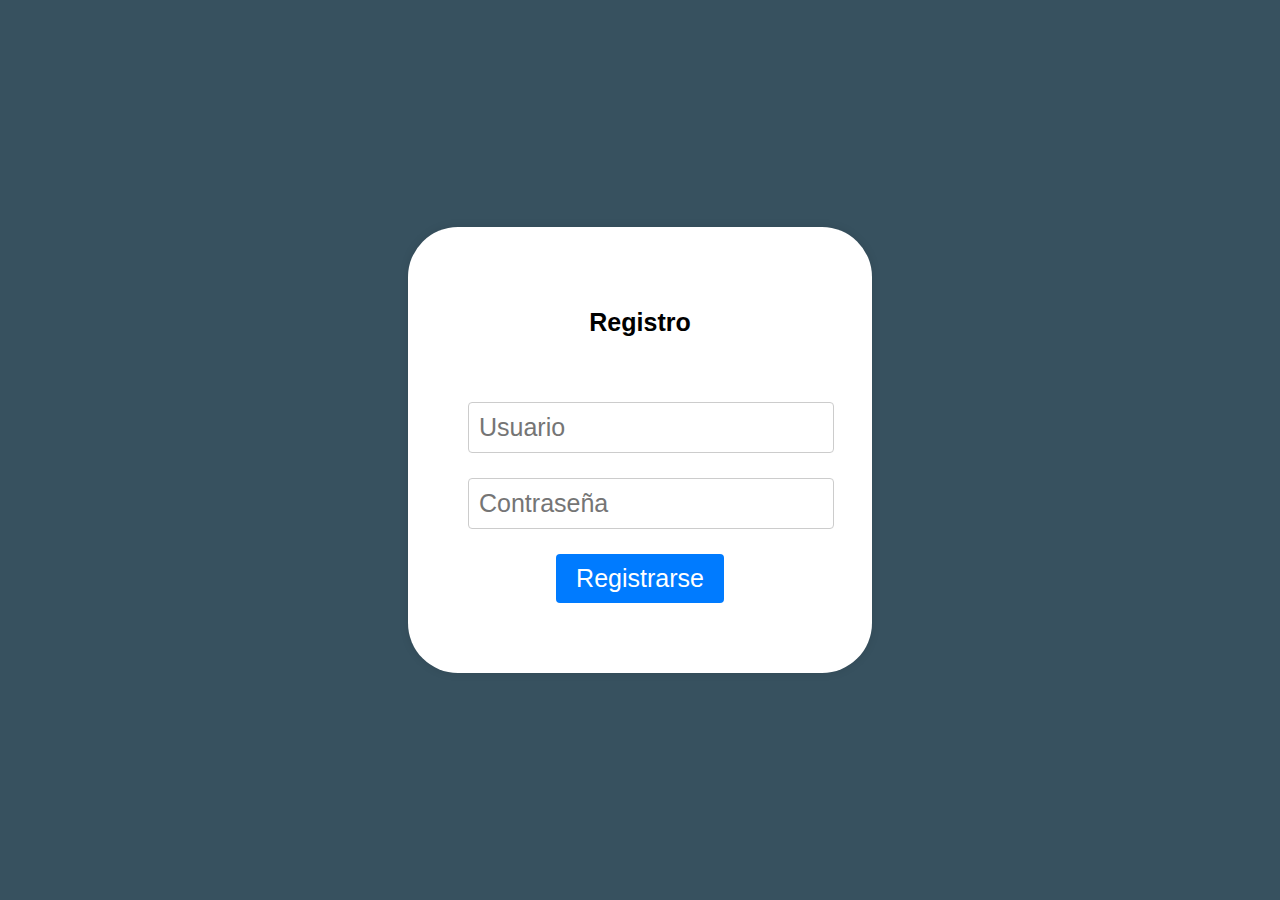
<file: index.html>
<!DOCTYPE html>
<html lang="es">
  <head>
    <meta charset="UTF-8" />
    <meta name="viewport" content="width=device-width, initial-scale=1.0" />
    <title>Registro</title>
    <link rel="stylesheet" href="Estilos/Style.css" />
  </head>
  <body>
    <div class="container">
      <form id="register-form">
        <h2>Registro</h2>
        <input type="text" id="username" placeholder="Usuario" required />
        <input
          type="password"
          id="password"
          placeholder="Contraseña"
          required
        />
        <button type="submit" id="LoginButton" href="Inicio.html">Registrarse</button>
      </form>
    </div>
    <script src="JS/Js.js"></script>
  </body>
</html>
</file>
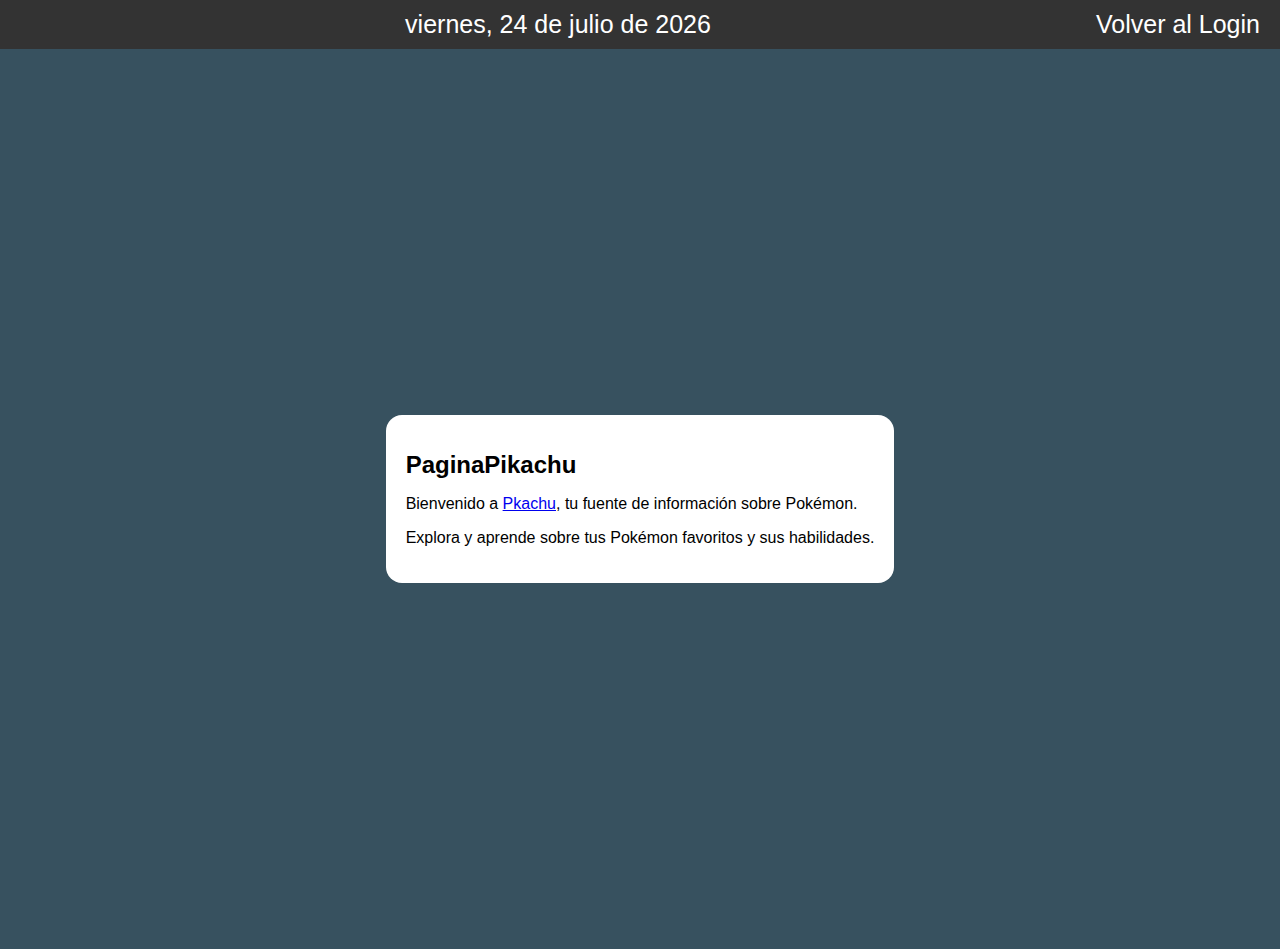
<file: Inicio.html>
<!DOCTYPE html>
<html lang="es">
  <head>
    <meta charset="UTF-8" />
    <meta name="viewport" content="width=device-width, initial-scale=1.0" />
    <title>Página-de-Inicio</title>
    <link rel="stylesheet" href="Estilos/Style.css" />
    <link rel="stylesheet" href="Estilos/EstilosInicio.css" />
  </head>
  <body>
    <div class="navbar">
      <div class="user-info" id="usernameDisplay">
        <!-- Nombre de usuario se mostrará aquí -->
      </div>
      <div class="current-date">
        <!-- Fecha actual automáticamente actualizada -->
        <span id="date"></span>
      </div>
      <a href="index.html">Volver al Login</a>
    </div>
    <div class="container">
      <div class="content">
        <h1>PaginaPikachu</h1>
        <p>
          Bienvenido a <a href="https://www.pokemon.com/el/pokedex">Pkachu</a>, tu fuente de información sobre Pokémon.
        </p>
        <p>Explora y aprende sobre tus Pokémon favoritos y sus habilidades.</p>
      </div>
    </div>
    <script src="JS/InicioJS.js"></script>
  </body>
</html>
</file>
<file: Estilos/Style.css>
body {
  margin: 0;
  padding: 0;
  font-family: Arial, sans-serif;
  background-color: #37515F;
}

.container {
  display: flex;
  justify-content: center;
  align-items: center;
  height: 100vh;
}

form {
  background-color: #ffffff;
  padding: 60px;
  border-radius: 50px;
  box-shadow: 0px 0px 10px rgba(0, 0, 0, 0.1);
  text-align: center;
}

input {
  display: block;
  margin: 25px auto;
  padding: 10px;
  width: 100%;
  border: 1px solid #ccc;
  border-radius: 4px;
}

button {
  display: block;
  margin: 10px auto;
  padding: 10px 20px;
  background-color: #007bff;
  color: #ffffff;
  border: none;
  border-radius: 4px;
  cursor: pointer;
  font-size: 25px;
}

button:hover {
  background-color: #0056b3;
}

.navbar {
  display: flex;
  justify-content: space-between;
  align-items: center;
  background-color: #333;
  padding: 10px 20px;
  color: #ffffff;
}

.navbar a {
  color: #ffffff;
  text-decoration: none;
  margin-right: 10px;
}

.navbar a:last-child {
  margin-right: 0;
}
#username {
  font-size: 25px;
}
#password {
  font-size: 25px;
}
h2 {
  padding: 0 0 40px 0;
  font-size: 25px;
}
</file>
<file: Estilos/EstilosInicio.css>
.content h1 {
  font-size: 24px;
  transition: font-size 0.3s;

}

.content h1:hover {
  font-size: 36px;
}

.navbar {
  display: flex;
  justify-content: space-between;
  align-items: center;
  background-color: #333;
  padding: 10px 20px;
  color: #ffffff;
  font-size: 25px; /* Tamaño de fuente más grande para el navbar */
}

.user-info {
  font-size: 18px; /* Tamaño de fuente más grande para la información del usuario */
}

.container {
    background-color: #37515F;
}
.content{
    background-color: white;
border-radius: 16px;
padding: 20px;
}
</file>
